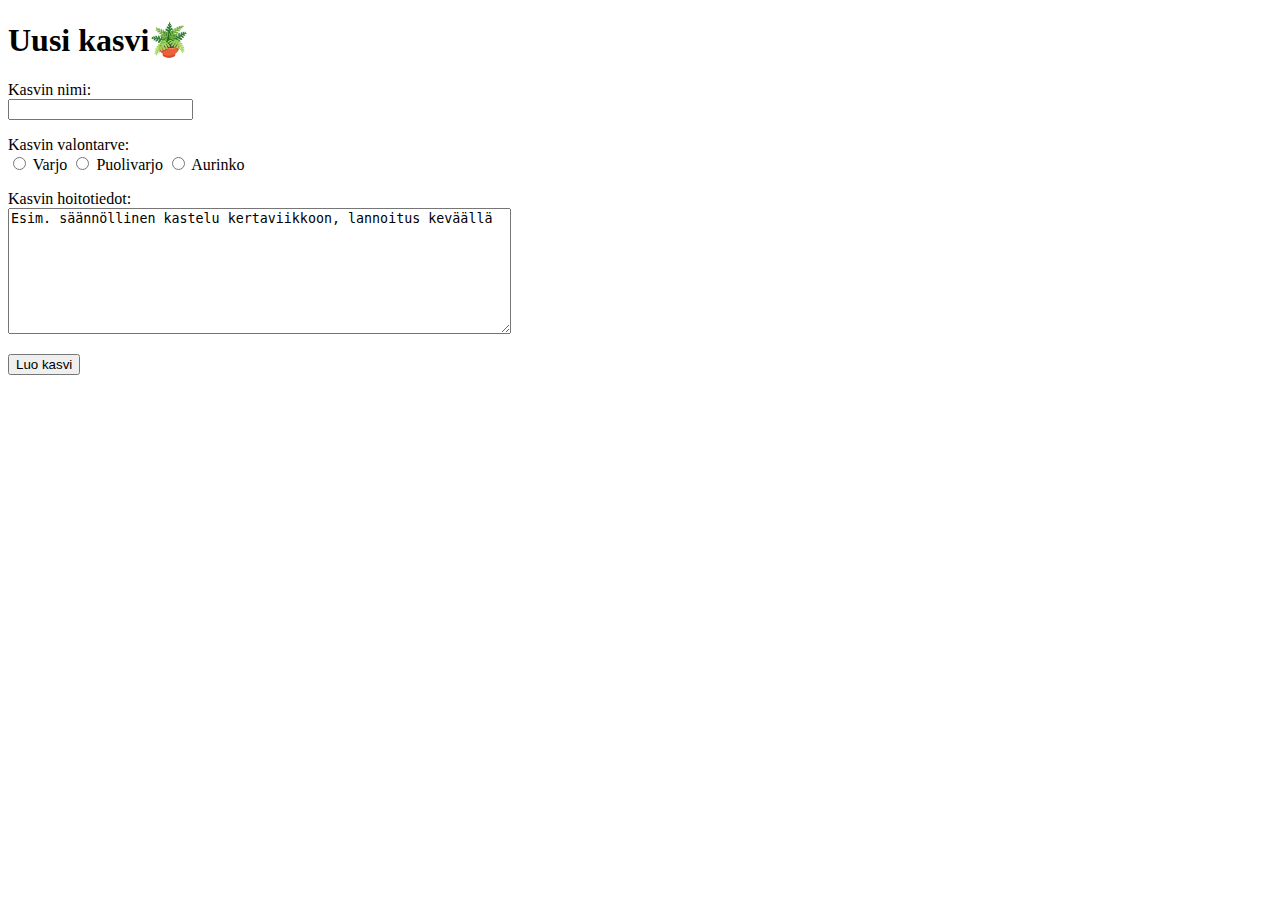
<file: templates/new_plant.html>
<!DOCTYPE html>
<html>
  <head>
    <title>Uusi kasvi</title>
  </head>

  <body>
    <h1>Uusi kasvi🪴</h1>
    <form action="/create_plant" method="post">
      <p>
        Kasvin nimi: <br />
        <input type="text" name="plant_name" />
      </p>
      <p>
        Kasvin valontarve: <br />
        <input type="radio" name="light" value="Varjo" /> Varjo
        <input type="radio" name="light" value="Puolivarjo" /> Puolivarjo
        <input type="radio" name="light" value="Aurinko" /> Aurinko
      </p>
      <p>
        Kasvin hoitotiedot: <br />
        <textarea name="care_info" rows="8" cols="60">
Esim. säännöllinen kastelu kertaviikkoon, lannoitus keväällä</textarea
        >
      </p>
      <input type="submit" value="Luo kasvi" />
    </form>
  </body>
</html>
</file>
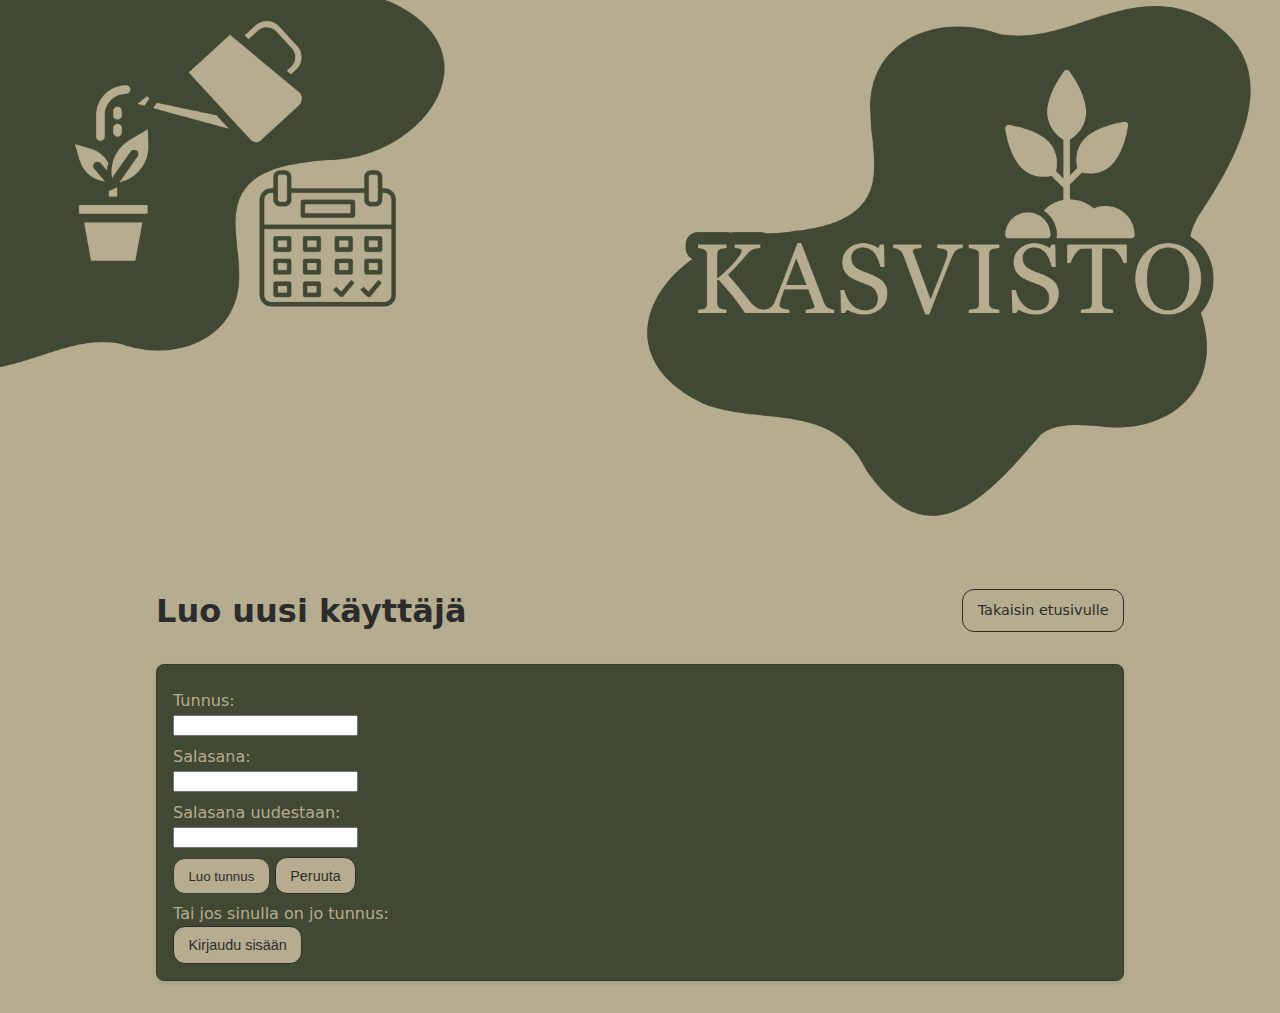
<file: templates/register.html>
<!DOCTYPE html>
<html>
  <head>
    <title>Rekisteröinti</title>
    <link rel="stylesheet" href="/static/styles.css" />
  </head>

  <body>
    <header class="hero hero--small">
      <img class="hero__img" src="/static/images/hero.png" alt="Kasvisto" />
      <div class="hero__overlay"></div>
    </header>

    <main class="container">

      <div class="page-header">
        <h1>Luo uusi käyttäjä</h1>
        <div class="page-header_actions">
          <a class="btn btn--secondary" href="/">Takaisin etusivulle</a>
        </div>
      </div>

      <article class="card card--small">
        <form action="/create" method="post">
          <p>
            <label for="username">Tunnus: </label><br />
            <input type="text" name="username" required />
          </p>
          <p>
            <label for="password1">Salasana: </label><br />
            <input type="password" name="password1" required />
          </p>
          <p>
            <label for="password2">Salasana uudestaan: </label><br />
            <input type="password" name="password2" required />
          </p>
          <p>
          <input class="btn" type="submit" value="Luo tunnus" />
          <input class="btn btn--secondary" type="button" value="Peruuta" onclick="location.href='/'" />
          </p>
          <p>
            Tai jos sinulla on jo tunnus: <br />
            <input class="btn btn--secondary" type="button" value="Kirjaudu sisään" onclick="location.href='/login'" />
          </p>
        </form>
      </article>
    </main>
  </body>
</html>
</file>
<file: static/styles.css>
:root {
  --bg: #b6ad90;
  --text: #2c2c2c;
  --muted: #b6ad90;
  --accent: #b6ad90;
  --card: #414833;
  --border: #333d29;
}

* {
  box-sizing: border-box;
}

body {
  margin: 0;
  font-family: system-ui, Segoe UI, Roboto, Ubuntu, "Helvetica Neue", Arial,
    sans-serif;
  line-height: 1.5;
  color: var(--text);
  background: var(--bg);
}

.hero {
  position: relative;
  min-height: 42vh;
  display: grid;
  place-items: center;
  text-align: center;
  overflow: hidden;
}
.hero--small {
  min-height: 25vh;
}

.hero__img {
  width: 100%;
  height: 100%;
  object-fit: cover;
  object-position: center;
}

.page-header {
  display: flex;
  align-items: center;
  gap: 1rem;
  flex-wrap: wrap;
  margin: 1.25rem 0 0.5rem;
}

.page-header_actions {
  margin-left: auto;
  display: flex;
  align-items: center;
  gap: 0.5rem;
}

.container {
  max-width: 1000px;
  margin: 2rem auto;
  padding: 0 1rem;
}

.grid {
  display: grid;
  gap: 1rem;
  grid-template-columns: repeat(auto-fit, minmax(250px, 1fr));
  align-items: start;
}

.grid--cards {
  align-items: stretch;
}

.grid--cards .card {
  display: flex;
  flex-direction: column;
}

.grid--cards .card .card__actions {
  margin-top: auto;
}

.grid--cards .card > :last-child {
  margin-top: auto;
}

.grid--plants {
  grid-template-columns: repeat(auto-fit, minmax(220px, 1fr));
}

.card {
  background: var(--card);
  border: 1px solid var(--border);
  border-radius: 0.5rem;
  padding: 1rem;
  box-shadow: 0 2px 4px rgba(0, 0, 0, 0.1);
}

.card--plant .plant__title {
  text-decoration: none;
  color: inherit;
}

.card--plant .plant__title a:hover {
  text-decoration: underline;
}

.card--plant .plant__meta {
  margin: 0.25rem 0 0;
  opacity: 0.9;
}

.card img {
  max-width: 100%;
  border-radius: 0.5rem;
}

.card h3,
.card h2 {
  margin: 0.5 0 0.25rem;
  font-size: 1.05rem;
  color: var(--accent);
}

.card p {
  margin: 0.5rem 0 0;
  color: var(--muted);
}

.card--plant a,
.card--plant a:visited {
  color: inherit;
}

.card--plant a:hover,
.card--plant a:focus {
  text-decoration: underline;
}

.grid-title {
  grid-column: 1 / -1;
  margin: 1rem 0 0.5rem;
}

.btn {
  display: inline-block;
  padding: 0.6rem 0.9rem;
  border-radius: 12px;
  border: 1px solid var(--border);
  background: var(--accent);
  text-decoration: none;
  color: var(--text);
  transition: transform 0.06s ease, box-shadow 0.2s ease;
}

.inline {
  display: inline;
  margin: 0;
}

.btn--secondary {
  background: var(--bg);
  border-color: var(--text);
  font-size: 0.9rem;
}

.label {
  display: block;
  margin-bottom: 0.5rem;
  font-weight: bold;
  font-size: 1.5rem;
  color: var(--accent);
}

.plant__link {
  color: var(--accent);
  text-decoration: none;
}

.plant__link:hover {
  text-decoration: underline;
}

.user__link {
  color: var(--accent);
  text-decoration: none;
}

.user__link:hover {
  text-decoration: underline;
}
</file>
